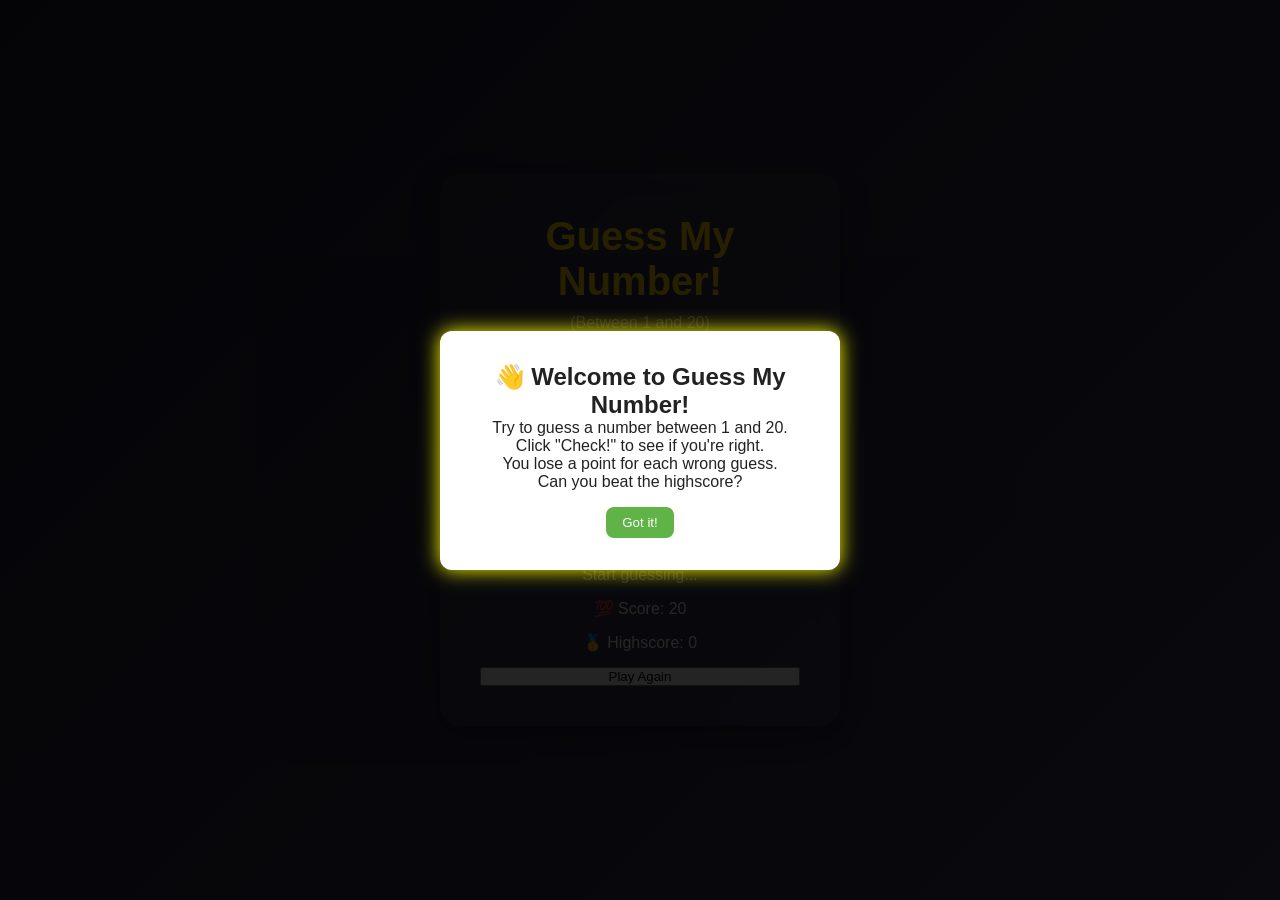
<file: index.html>
<!DOCTYPE html>
<html lang="en">
<head>
    <meta charset="UTF-8">
    <meta name="viewport" content="width=device-width, initial-scale=1.0">
    <link rel="stylesheet" href="style.css">
    <title>Guess My Number</title>
</head>
<body>
    
    <div class="game-container">
        <header>
          <h1>Guess My Number!</h1>
          <p class="between">(Between 1 and 20)</p>
        </header>
    
        <main>
          <div class="number">?</div>
    
          <div class="controls">
            <input type="number" class="guess" placeholder="Enter your guess" />
            <button class="check">Check!</button>
            <p class="message">Start guessing...</p>
            <p class="score">💯 Score: <span id="score">20</span></p>
            <p class="highscore">🥇 Highscore: <span id="highscore">0</span></p>
            <button class="again">Play Again</button>
          </div>
        </main>
      </div>
      <div class="intro" id="introModal">
        <div class="intro-content">
          <h2>👋 Welcome to Guess My Number!</h2>
          <p>Try to guess a number between 1 and 20.<br />
             Click "Check!" to see if you're right.<br />
             You lose a point for each wrong guess.<br />
             Can you beat the highscore?</p>
          <button id="closeIntro">Got it!</button>
        </div>
      </div>
      

    <script src="script.js"></script>
</body>
</html>
</file>
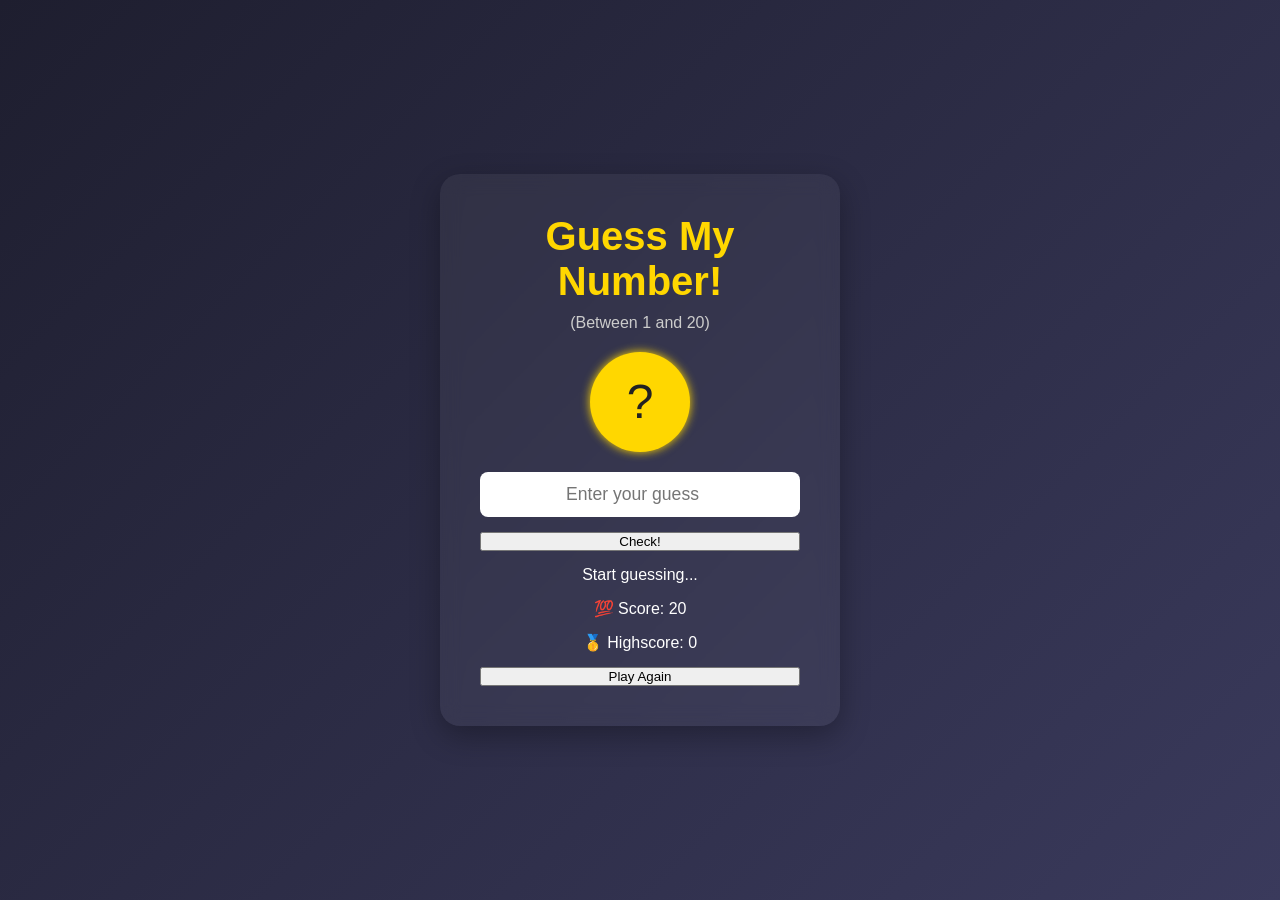
<file: game.html>
<!DOCTYPE html>
<html lang="en">
<head>
    <meta charset="UTF-8">
    <meta name="viewport" content="width=device-width, initial-scale=1.0">
    <link rel="stylesheet" href="game.css">
    <title>Guess My Number</title>
</head>
<body>
    
    <div class="game-container">
        <header>
          <h1>Guess My Number!</h1>
          <p class="between">(Between 1 and 20)</p>
        </header>
    
        <main>
          <div class="number">?</div>
    
          <div class="controls">
            <input type="number" class="guess" placeholder="Enter your guess" />
            <button class="check">Check!</button>
            <p class="message">Start guessing...</p>
            <p class="score">💯 Score: <span id="score">20</span></p>
            <p class="highscore">🥇 Highscore: <span id="highscore">0</span></p>
            <button class="again">Play Again</button>
          </div>
        </main>
      </div>

    <script src="game.js"></script>
</body>
</html>
</file>
<file: style.css>
* {
    box-sizing: border-box;
    margin: 0;
    padding: 0;
  }
  
  body {
    font-family: 'Segoe UI', Tahoma, Geneva, Verdana, sans-serif;
    background: linear-gradient(135deg, #1e1e2f, #3a3a5c);
    color: #fff;
    height: 100vh;
    display: flex;
    align-items: center;
    justify-content: center;
    padding: 20px;
  }
  
  .game-container {
    background-color: rgba(255, 255, 255, 0.05);
    backdrop-filter: blur(10px);
    padding: 40px;
    border-radius: 20px;
    width: 100%;
    max-width: 400px;
    text-align: center;
    box-shadow: 0 10px 30px rgba(0, 0, 0, 0.3);
  }
  
  header h1 {
    font-size: 2.5rem;
    margin-bottom: 10px;
    color: #ffd700;
  }
  
  .between {
    font-size: 1rem;
    color: #ccc;
    margin-bottom: 20px;
  }
  
  .number {
    font-size: 3rem;
    width: 100px;
    height: 100px;
    line-height: 100px;
    margin: 20px auto;
    background-color: #ffd700;
    color: #222;
    border-radius: 50%;
    box-shadow: 0 0 10px #ffd700;
    transition: all 0.3s ease;
  }
  
  .controls {
    display: flex;
    flex-direction: column;
    gap: 15px;
    margin-top: 20px;
  }
  
  input.guess {
    padding: 12px;
    font-size: 1.1rem;
    border-radius: 8px;
    border: none;
    text-align: center;
    outline: none;
  }
  @keyframes bounce {
    0%, 100% { transform: scale(1); }
    50% { transform: scale(1.3); }
  }
  
  @keyframes winnerBackground {
    0% { background-color: #60b347; }
    50% { background-color: #88e07a; }
    100% { background-color: #60b347; }
  }
  
  .animate-bounce {
    animation: bounce 0.6s ease;
  }
  
  .animate-bg {
    animation: winnerBackground 1s ease-in-out;
  }
  
  /* Bounce animation */
@keyframes bounce {
  0% { transform: scale(1); }
  30% { transform: scale(1.3); }
  50% { transform: scale(0.95); }
  70% { transform: scale(1.2); }
  100% { transform: scale(1); }
}

.animate-bounce {
  animation: bounce 0.5s ease;
}

/* Glow effect */
@keyframes glow {
  0% { box-shadow: 0 0 0px gold; }
  50% { box-shadow: 0 0 20px gold; }
  100% { box-shadow: 0 0 0px gold; }
}

.animate-glow {
  animation: glow 1s ease;
}

/* Flash background on correct number */
@keyframes flash-bg {
  0% { background-color: #60b347; }
  50% { background-color: #4caf50; }
  100% { background-color: #60b347; }
}

.animate-bg {
  animation: flash-bg 0.5s ease;
}
/* Generic glow animation */
@keyframes glow-effect {
  0% { filter: drop-shadow(0 0 0px yellow); }
  50% { filter: drop-shadow(0 0 10px yellow); }
  100% { filter: drop-shadow(0 0 0px yellow); }
}

.glow {
  animation: glow-effect 0.8s ease;
}
@keyframes glow-effect {
  0% { filter: drop-shadow(0 0 0px yellow); }
  50% { filter: drop-shadow(0 0 10px yellow); }
  100% { filter: drop-shadow(0 0 0px yellow); }
}

.glow {
  animation: glow-effect 0.8s ease;
}
.intro {
  position: fixed;
  top: 0;
  left: 0;
  width: 100%;
  height: 100%;
  background: rgba(0, 0, 0, 0.85);
  display: flex;
  justify-content: center;
  align-items: center;
  z-index: 999;
}

.intro-content {
  background: white;
  color: #222;
  padding: 2rem;
  border-radius: 12px;
  text-align: center;
  max-width: 400px;
  box-shadow: 0 0 20px yellow;
  animation: introPop 0.5s ease;
}

.intro-content button {
  margin-top: 1rem;
  padding: 0.5rem 1rem;
  background: #60b347;
  color: white;
  border: none;
  border-radius: 8px;
  cursor: pointer;
}

@keyframes introPop {
  from { transform: scale(0.7); opacity: 0; }
  to { transform: scale(1); opacity: 1; }
}
</file>
<file: game.css>
* {
    box-sizing: border-box;
    margin: 0;
    padding: 0;
  }
  
  body {
    font-family: 'Segoe UI', Tahoma, Geneva, Verdana, sans-serif;
    background: linear-gradient(135deg, #1e1e2f, #3a3a5c);
    color: #fff;
    height: 100vh;
    display: flex;
    align-items: center;
    justify-content: center;
    padding: 20px;
  }
  
  .game-container {
    background-color: rgba(255, 255, 255, 0.05);
    backdrop-filter: blur(10px);
    padding: 40px;
    border-radius: 20px;
    width: 100%;
    max-width: 400px;
    text-align: center;
    box-shadow: 0 10px 30px rgba(0, 0, 0, 0.3);
  }
  
  header h1 {
    font-size: 2.5rem;
    margin-bottom: 10px;
    color: #ffd700;
  }
  
  .between {
    font-size: 1rem;
    color: #ccc;
    margin-bottom: 20px;
  }
  
  .number {
    font-size: 3rem;
    width: 100px;
    height: 100px;
    line-height: 100px;
    margin: 20px auto;
    background-color: #ffd700;
    color: #222;
    border-radius: 50%;
    box-shadow: 0 0 10px #ffd700;
    transition: all 0.3s ease;
  }
  
  .controls {
    display: flex;
    flex-direction: column;
    gap: 15px;
    margin-top: 20px;
  }
  
  input.guess {
    padding: 12px;
    font-size: 1.1rem;
    border-radius: 8px;
    border: none;
    text-align: center;
    outline: none;
  }
  @keyframes bounce {
    0%, 100% { transform: scale(1); }
    50% { transform: scale(1.3); }
  }
  
  @keyframes winnerBackground {
    0% { background-color: #60b347; }
    50% { background-color: #88e07a; }
    100% { background-color: #60b347; }
  }
  
  .animate-bounce {
    animation: bounce 0.6s ease;
  }
  
  .animate-bg {
    animation: winnerBackground 1s ease-in-out;
  }
</file>
